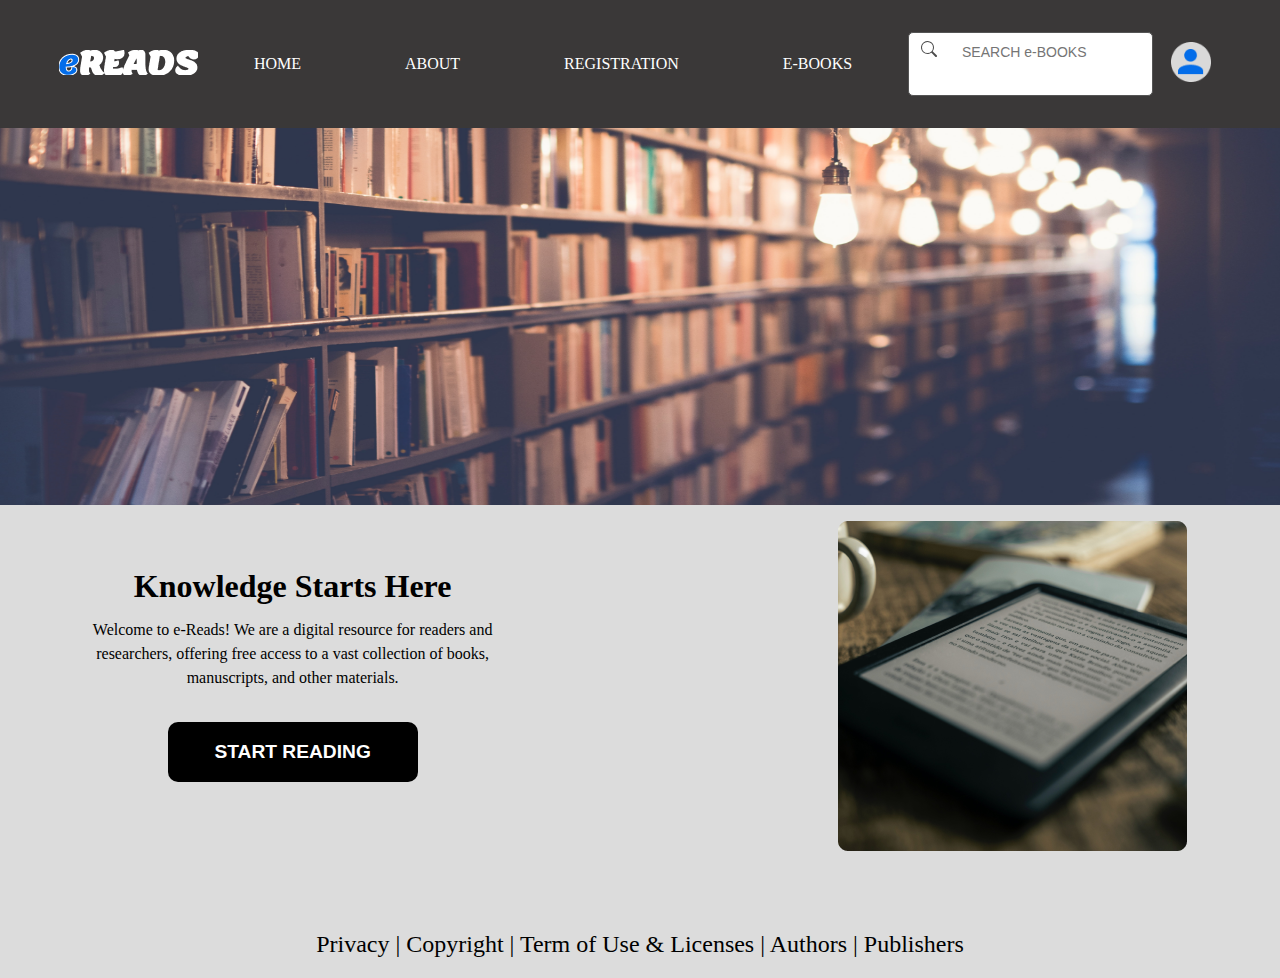
<file: index.html>
<!DOCTYPE html>
<html lang="en">
<head>
    <meta charset="UTF-8">
    <meta http-equiv="X-UA-Compatible" content="IE=edge">
    <meta name="viewport" content="width=device-width, initial-scale=1.0">
    <title>FIGMAUIImplementationt</title>
    <link rel="stylesheet" href="style.css">
</head>
<body class="nav-open">
   <div class="container">
        <div class="top-navigation">
            <div class="top-navigation-left">
                <img src="./ASSETS/eREADSlogo.png" alt="">
            </div>
            <ul class="top-navigation-link">
                <li><a href="index.html">HOME</a></li>
                <li><a href="sec.html">ABOUT</a></li>
                <li><a href="third.html">REGISTRATION</a></li>
                <li><a href="fourth.html">E-BOOKS</a></li>
            </ul>
            <div class="top-navigation-right">
                
                    <form class="example">
                        <button id="btn2" type="submit"><img id="search2" src="./ASSETS/search.png" alt=""></button>
                        <input type="text" id="Search" name="Search" placeholder="SEARCH e-BOOKS">
                    </form>
                
                    <a href="fifth.html"><img id="profile" src="./ASSETS/profileIcon.png" alt=""></a>

                    
                
                

            </div>
        </div>
        
       <div class="container2">
        <img id="menu2" src="ASSETS/menu.png" alt="" onclick="togglemenu()">

        <img src="./ASSETS/HomeBookShelfImage.png" alt="">        
       </div>

       <div class="container3">
            <div class="landingpage-left">
                <h2>Knowledge Starts Here</h2>
            <p id="lol">Welcome to e-Reads! We are a digital resource for readers and <br>
                researchers, offering free access to a vast collection of books, <br>
                manuscripts, and other materials.
            </p>
            <a href="fourth.html"><button id="lol2">START READING</button></a>
            </div>
            <div class="landingpage-right">
                <img src="./ASSETS/HomeIpadImage.png" alt="">
            </div>
        </div>

        <div class="footer">
          
            <p>Privacy | Copyright | Term of Use & Licenses | Authors | Publishers </p>
         
        </div>
    </div>

    <script>
        var menuList = document.querySelector('.top-navigation-left');
        var display = menuList.style.display;

        function togglemenu(){
            document.body.classList.toggle("nav-open")
        }
    </script>
</body>
</html>
</file>
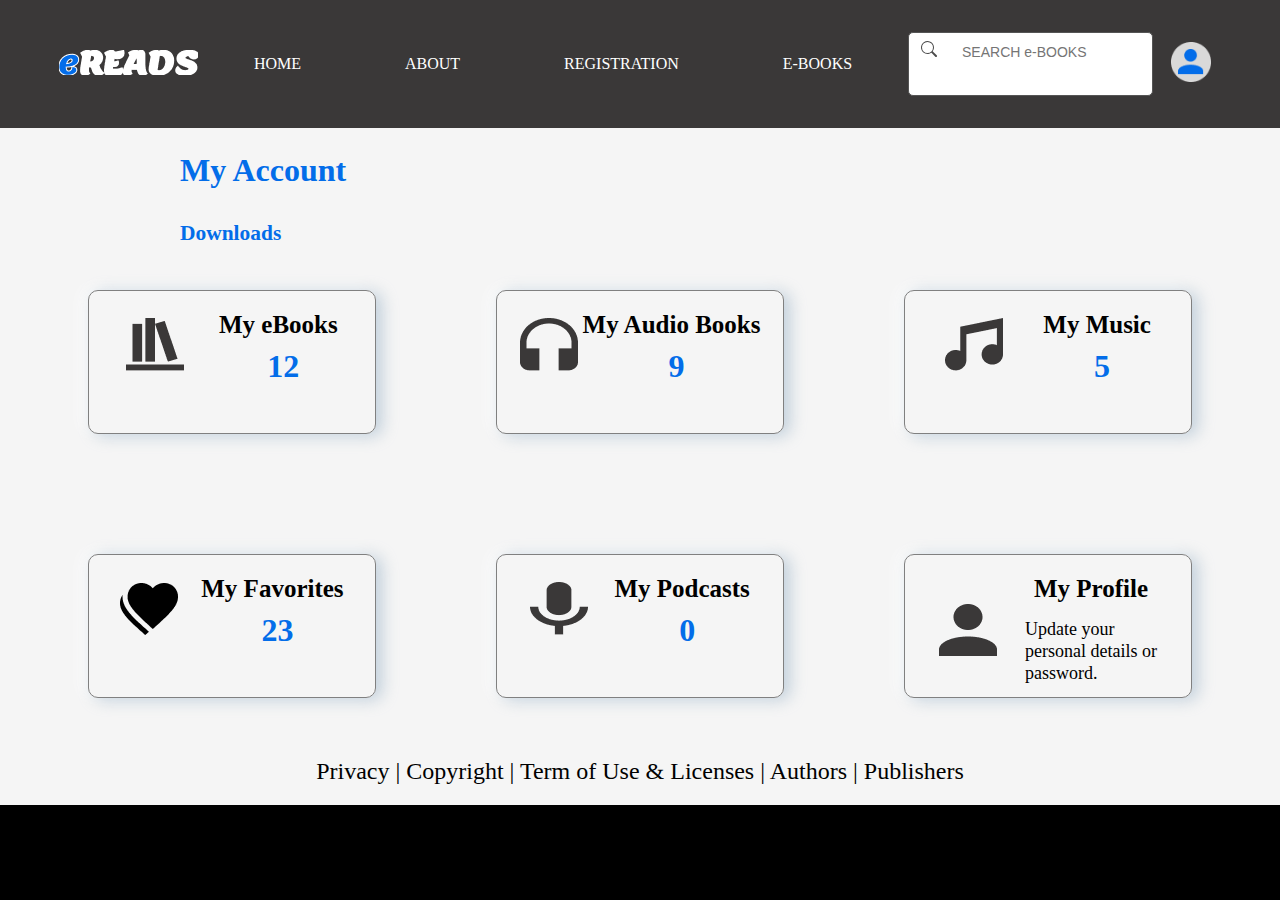
<file: fifth.html>
<!DOCTYPE html>
<html lang="en">

<head>
    <meta charset="UTF-8">
    <meta http-equiv="X-UA-Compatible" content="IE=edge">
    <meta name="viewport" content="width=device-width, initial-scale=1.0">
    <link rel="stylesheet" href="style.css">
    <title>Review Page</title>
</head>

<body>
    <div class="container">
        <div class="top-navigation">
            <div class="top-navigation-left">
                <img src="./ASSETS/eREADSlogo.png" alt="">
            </div>
            <ul class="top-navigation-link">
                <li><a href="index.html">HOME</a></li>
                <li><a href="sec.html">ABOUT</a></li>
                <li><a href="third.html">REGISTRATION</a></li>
                <li><a href="fourth.html">E-BOOKS</a></li>
            </ul>
            <div class="top-navigation-right">
                
                    <form class="example">
                        <button id="btn2" type="submit"><img id="search2" src="./ASSETS/search.png" alt=""></button>
                        <input type="text" id="Search" name="Search" placeholder="SEARCH e-BOOKS">
                    </form>
                
                    <a href="fifth.html"><img id="profile" src="./ASSETS/profileIcon.png" alt=""></a>

                    
                
                

            </div>
        </div>

        <img id="menu2" src="ASSETS/menu.png" alt="" onclick="togglemenu()">

        <div class="pagecontainer">

            <div class="category-text">
                <h4>My Account</h4>

            
                <h6>Downloads</h6>
            </div>

            <div class="card-container">
                <div class="row">
                    <div class="card">
                        <img id="ebook" src="./ASSETS/Vector (2).png" alt="">      
                        <div class="card-body">
                            <h5 class="card title">My eBooks</h5>
                            <p class="card text">12</p>
                        </div>
                    </div> 
                </div>

                <div class="row">
                    <div class="card">
                        <img src="./ASSETS/Vector (3).png" alt=""> 
                        <div class="card-body">
                            <h5 class="card title">My Audio Books</h5>
                            <p class="card text">9</p>
                            
                        </div>  
                    </div>               
                </div>    

                <div class="row">
                    <div class="card">
                        <img src="./ASSETS/Vector (4).png" alt=""> 

                        
                        <div class="card-body">
                            <h5 class="card title">My Music</h5>
                            <p class="card text">5</p>
                            
                        </div>                 
                    </div>
                </div> 
            </div>
            <div class="card-container2">
                <div class="row">
                    <div class="card">
                        <img src="./ASSETS/Heart Vector.png" alt=""> 
                
                        <div class="card-body">
                            <h5 class="card title">My Favorites</h5>
                            <p class="card text">23</p>
                            
                        </div>
                    </div>              
                </div> 

                <div class="row">
                    <div class="card">
                        <img src="./ASSETS/Vector (5).png" alt=""> 
                    
                        <div class="card-body">
                            <h5 class="card title">My Podcasts</h5>
                            <p class="card text">0</p>
                            
                        </div>
                    </div>                
                </div> 

                <div class="row">
                    <div class="card">
                        <img src="./ASSETS/Profile black Vector.png" alt=""> 
                
                        <div class="card-body">
                            <h5 class="card title">My Profile</h5>
                            <p id="update-text">Update your <br> personal details or <br> password.</p>
                            
                        </div>
                    </div>                 
                </div> 
                
                

            </div> 

            <div style="background: #F5F5F5;
            " class="footer">
                <p>Privacy | Copyright | Term of Use & Licenses | Authors | Publishers</p>
            </div>            
        </div>
    </div>

    <script>
        var menuList = document.querySelector('.top-navigation-left');
        var display = menuList.style.display;

        function togglemenu(){
            document.body.classList.toggle("nav-open")
        }
    </script>
</body>
</file>
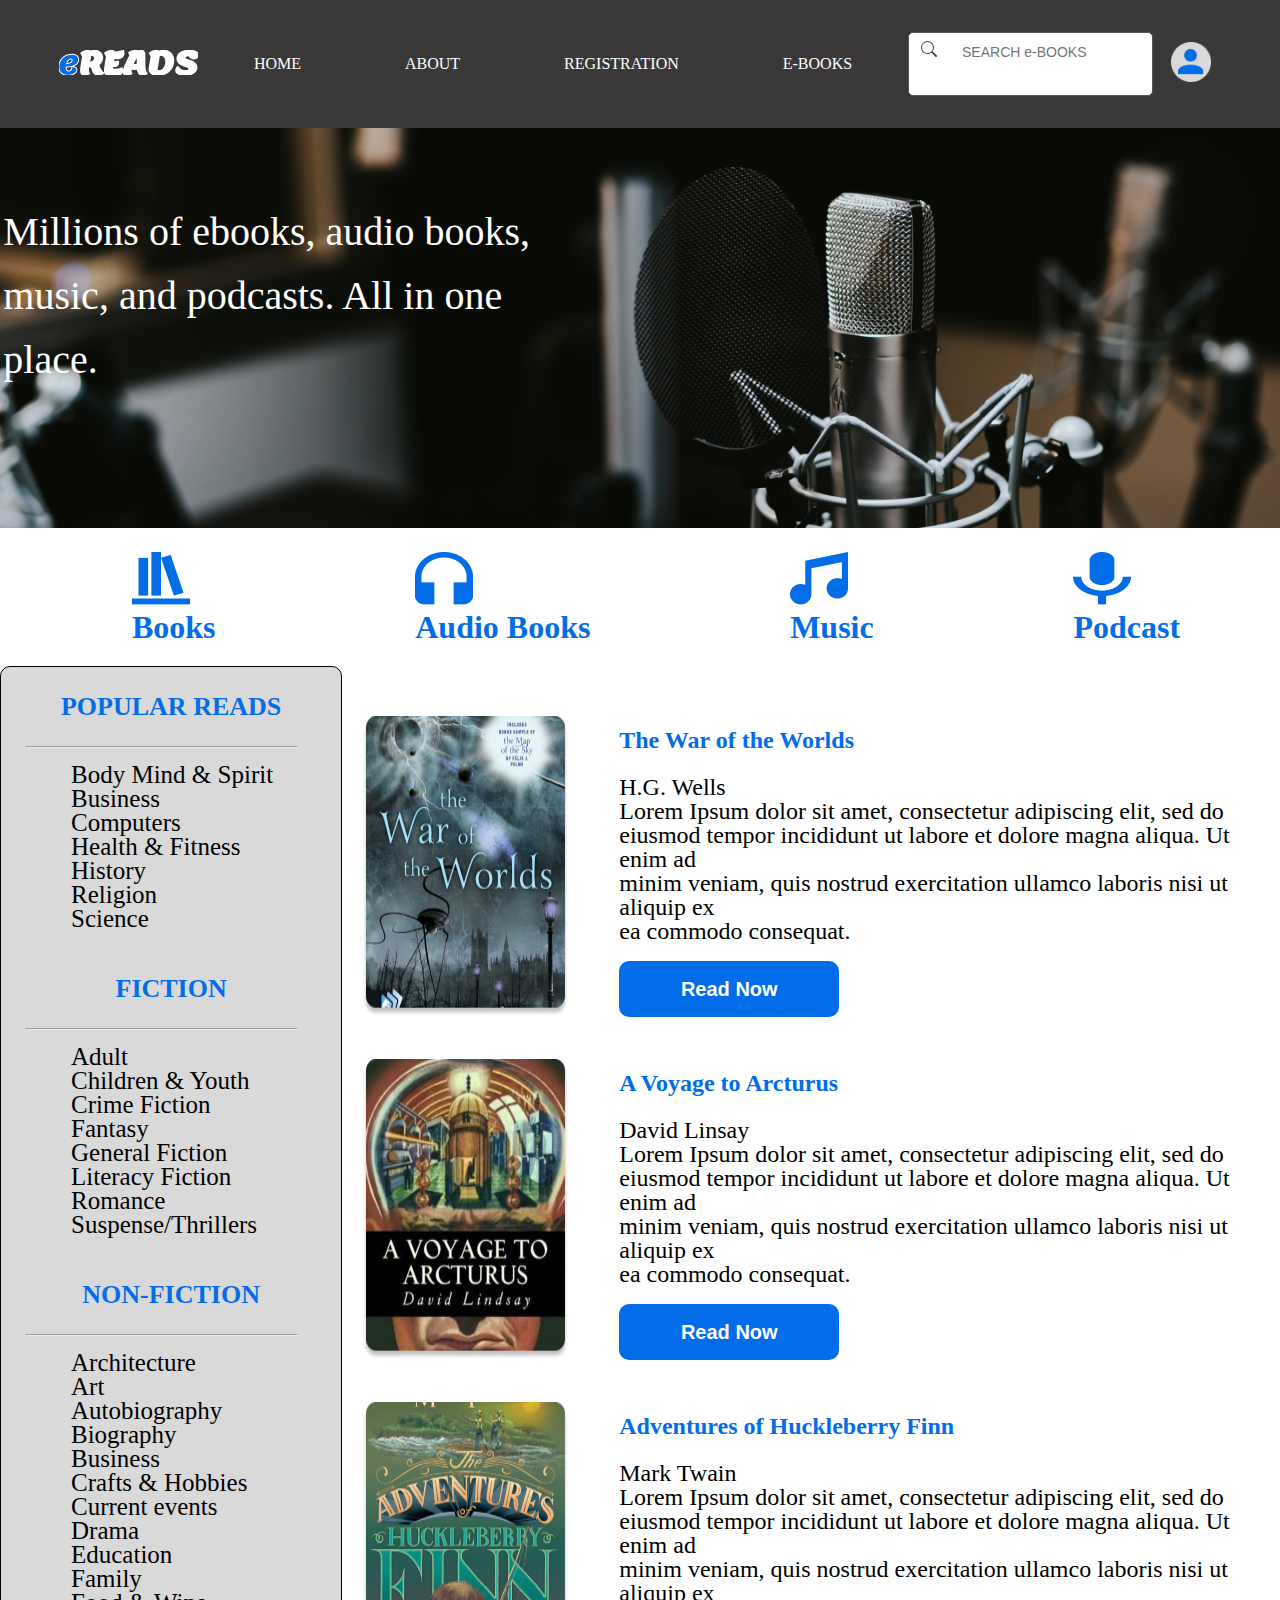
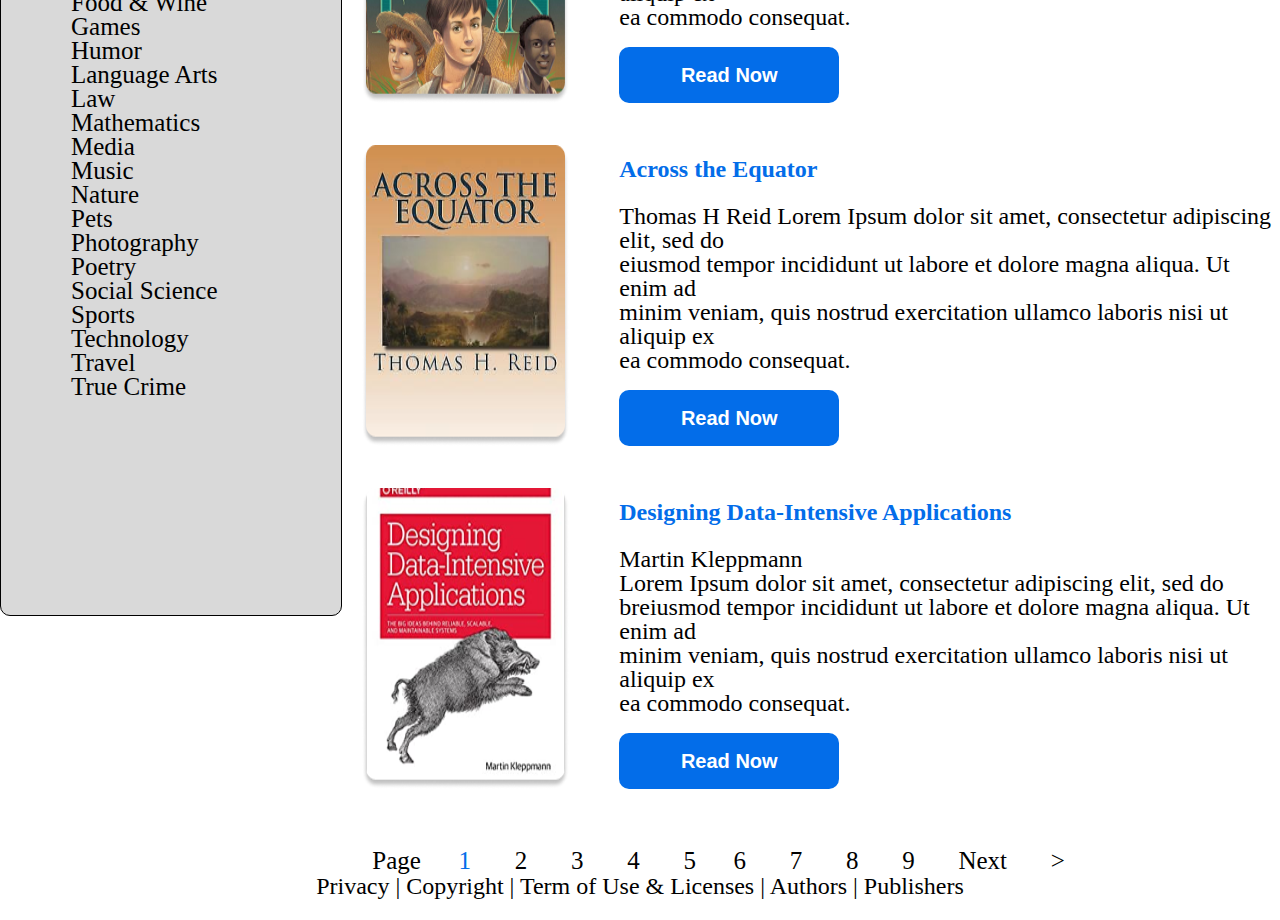
<file: fourth.html>
<!DOCTYPE html>
<html lang="en">
<head>
    <meta charset="UTF-8">
    <meta http-equiv="X-UA-Compatible" content="IE=edge">
    <meta name="viewport" content="width=device-width, initial-scale=1.0">
    <title>E-BOOKS</title>
    <link rel="stylesheet" href="./style.css">
</head>
<body>
    <div class="container">
        <div class="top-navigation">
            <div class="top-navigation-left">
                <img src="./ASSETS/eREADSlogo.png" alt="">
            </div>
            <ul class="top-navigation-link">
                <li><a href="index.html">HOME</a></li>
                <li><a href="sec.html">ABOUT</a></li>
                <li><a href="third.html">REGISTRATION</a></li>
                <li><a href="fourth.html">E-BOOKS</a></li>
            </ul>
            <div class="top-navigation-right">
                
                    <form class="example">
                        <button id="btn2" type="submit"><img id="search2" src="./ASSETS/search.png" alt=""></button>
                        <input type="text" id="Search" name="Search" placeholder="SEARCH e-BOOKS">
                    </form>
                
                    <a href="fifth.html"><img id="profile" src="./ASSETS/profileIcon.png" alt=""></a>

                    
                
                

            </div>
        </div>

        <img id="menu2" src="ASSETS/menu.png" alt="" onclick="togglemenu()">

        <div class="container-main">
            <div class="backdrop">
                <img id="back" src="./ASSETS/EbookMicImage.png" alt="" width="1455.0">
            </div>
            <div class="text">
                <p>Millions of ebooks, audio books, <br> music, and podcasts. All in one <br> place.</p>
            </div>

            <div class="container-section-a">
                <div class="sec2">
                    <img src="./ASSETS/BookVector.png" alt="">
                    <p>Books</p>
                </div>

                <div class="sec2">
                    <img src="./ASSETS/HeadphonesVector.png" alt="">
                    <p>Audio Books</p>
                </div>

                <div class="sec2">
                <img src="./ASSETS/MusicNoteVector.png" alt="">
                <p>Music</p>
                </div>

                <div class="sec2">
                <img src="./ASSETS/MicVector.png" alt="">
                <p>Podcast</p>
                </div>
            </div>

        
        
            <div class="container-section-b">
                <div class="left-section">          
                    <p id="lefty">POPULAR READS</p>
                
                    <hr>
                    <ul id="left">
                        <li>Body Mind & Spirit</li>
                        <li>Business</li>
                        <li>Computers</li>
                        <li>Health & Fitness</li>
                        <li>History</li>
                        <li>Religion</li>
                        <li>Science</li>                      
                                            
                                    
                    </ul>
                
                    <br>  

                    <p id="lefty">FICTION</p>

                    <hr>

                    <ul id="left">
                        <li>Adult</li>
                        <li>Children & Youth</li>
                        <li>Crime Fiction</li>
                        <li>Fantasy</li>
                        <li>General Fiction</li>
                        <li>Literacy Fiction</li>
                        <li>Romance</li>
                        <li>Suspense/Thrillers</li>
                    </ul>

                    <br>

                    <p id="lefty">NON-FICTION</p>

                    <hr>

                    <ul id="left">
                        <li>Architecture</li>
                        <li>Art</li>
                        <li>Autobiography</li>
                        <li>Biography</li>
                        <li>Business</li>
                        <li>Crafts & Hobbies</li>
                        <li>Current events</li>
                        <li>Drama</li>
                        <li>Education</li>
                        <li>Family</li>
                        <li>Food & Wine</li>
                        <li>Games</li>
                        <li>Humor</li>
                        <li>Language Arts</li>
                        <li>Law</li>
                        <li>Mathematics</li>
                        <li>Media</li>
                        <li>Music</li>
                        <li>Nature</li>
                        <li>Pets</li>
                        <li>Photography</li>
                        <li>Poetry</li>
                        <li>Social Science</li>
                        <li>Sports</li>
                        <li>Technology</li>
                        <li>Travel</li>
                        <li>True Crime</li>
                    </ul>
                </div>     
                
                
            
            
        
                <div class="right-section">
                    <div class="images">
                        <img class="img0" src="./ASSETS/The war of the world book.png" alt="">
                    
                        <div class="poll">
                            <h3 id="right">The War of the Worlds</h3>
                            <p id="loli">H.G. Wells
                            <br>
                            Lorem Ipsum dolor sit amet, consectetur adipiscing elit, sed do <br> eiusmod tempor incididunt ut labore et dolore magna aliqua. Ut enim ad <br>
                            minim veniam, quis nostrud exercitation ullamco laboris nisi ut aliquip ex <br> ea commodo consequat.</p>

                            <br>

                            <a href="sixth.html"><button id="lolo">Read Now</button></a>
                        </div>
                    </div>

                    <div class="images">
                        <img class="img0" src="./ASSETS/A voyage to Arcturus book.png" alt="">
                        <div class="poll">
                            <h3 id="right">A Voyage to Arcturus</h3>
                            <p id="loli">David Linsay
                            <br>
                            Lorem Ipsum dolor sit amet, consectetur adipiscing elit, sed do <br> eiusmod tempor incididunt ut labore et dolore magna aliqua. Ut enim ad <br> 
                            minim veniam, quis nostrud exercitation ullamco laboris nisi ut aliquip ex <br> ea commodo consequat.</p>
                            <br>
                            <button id="lolo">Read Now</button>
                        </div>       
                    </div>

                    <div class="images">
                        <img class="img0" src="./ASSETS/Adventures of huckleberry finn book.png" alt="">
                        <div class="poll">
                            <h3 id="right">Adventures of Huckleberry Finn</h3>
                            <p id="loli">Mark Twain
                                <br>
                                Lorem Ipsum dolor sit amet, consectetur adipiscing elit, sed do <br> eiusmod tempor incididunt ut labore et dolore magna aliqua. 
                                Ut enim ad <br> minim veniam, quis nostrud exercitation ullamco laboris nisi ut aliquip ex <br> ea commodo consequat.</p>
                                <br>
                                <button id="lolo">Read Now</button>
                        </div>
                    </div>

                    <div class="images">
                        <img class="img0" src="./ASSETS/across the equator book.png" alt="">
                        <div class="poll">
                            <h3 id="right">Across the Equator</h3>
                            <p id="loli">Thomas H Reid
                                Lorem Ipsum dolor sit amet, consectetur adipiscing elit, sed do <br> eiusmod tempor incididunt ut labore et dolore magna aliqua. 
                                Ut enim ad <br> minim veniam, quis nostrud exercitation ullamco laboris nisi ut aliquip ex <br> ea commodo consequat.</p>
                                <br>
                                <button id="lolo">Read Now</button>
                        </div>
                    </div>

                    <div class="images">
                        <img class="img0" src="./ASSETS/Designing data intensive applications book.png" alt="">
                        <div class="poll">
                            <h3 id="right">Designing Data-Intensive Applications</h3>
                            <p id="loli">Martin Kleppmann
                                <br>
                                Lorem Ipsum dolor sit amet, consectetur adipiscing elit, sed do <br> breiusmod tempor incididunt ut labore et dolore magna aliqua. 
                                Ut enim ad <br> minim veniam, quis nostrud exercitation ullamco laboris nisi ut aliquip ex <br> ea commodo consequat.</p>
                                <br>
                                <button id="lolo">Read Now</button>
                        </div>
                    </div>
                    <br>
                    <p id="final">Page <span> &nbsp; &nbsp;&nbsp; 1 </span> &nbsp;  &nbsp; &nbsp;   2   &nbsp;  &nbsp; &nbsp;  3   &nbsp; &nbsp; &nbsp;   4  &nbsp; &nbsp; &nbsp;     5   &nbsp;&nbsp;  &nbsp;  
                        6   &nbsp; &nbsp; &nbsp;  7   &nbsp; &nbsp; &nbsp;   8   &nbsp; &nbsp; &nbsp;    9  &nbsp; &nbsp;  &nbsp;    Next  &nbsp; &nbsp; &nbsp;  ></p>
                        
                </div>
            </div>
            <div style="background-color: white;" class="footer">
                <p>Privacy | Copyright | Term of Use & Licenses | Authors | Publishers</p>
            </div>
        
        </div>           
    </div>
    <script>
        var menuList = document.querySelector('.top-navigation-left');
        var display = menuList.style.display;

        function togglemenu(){
            document.body.classList.toggle("nav-open")
        }
    </script>

</body>
</html>
</file>
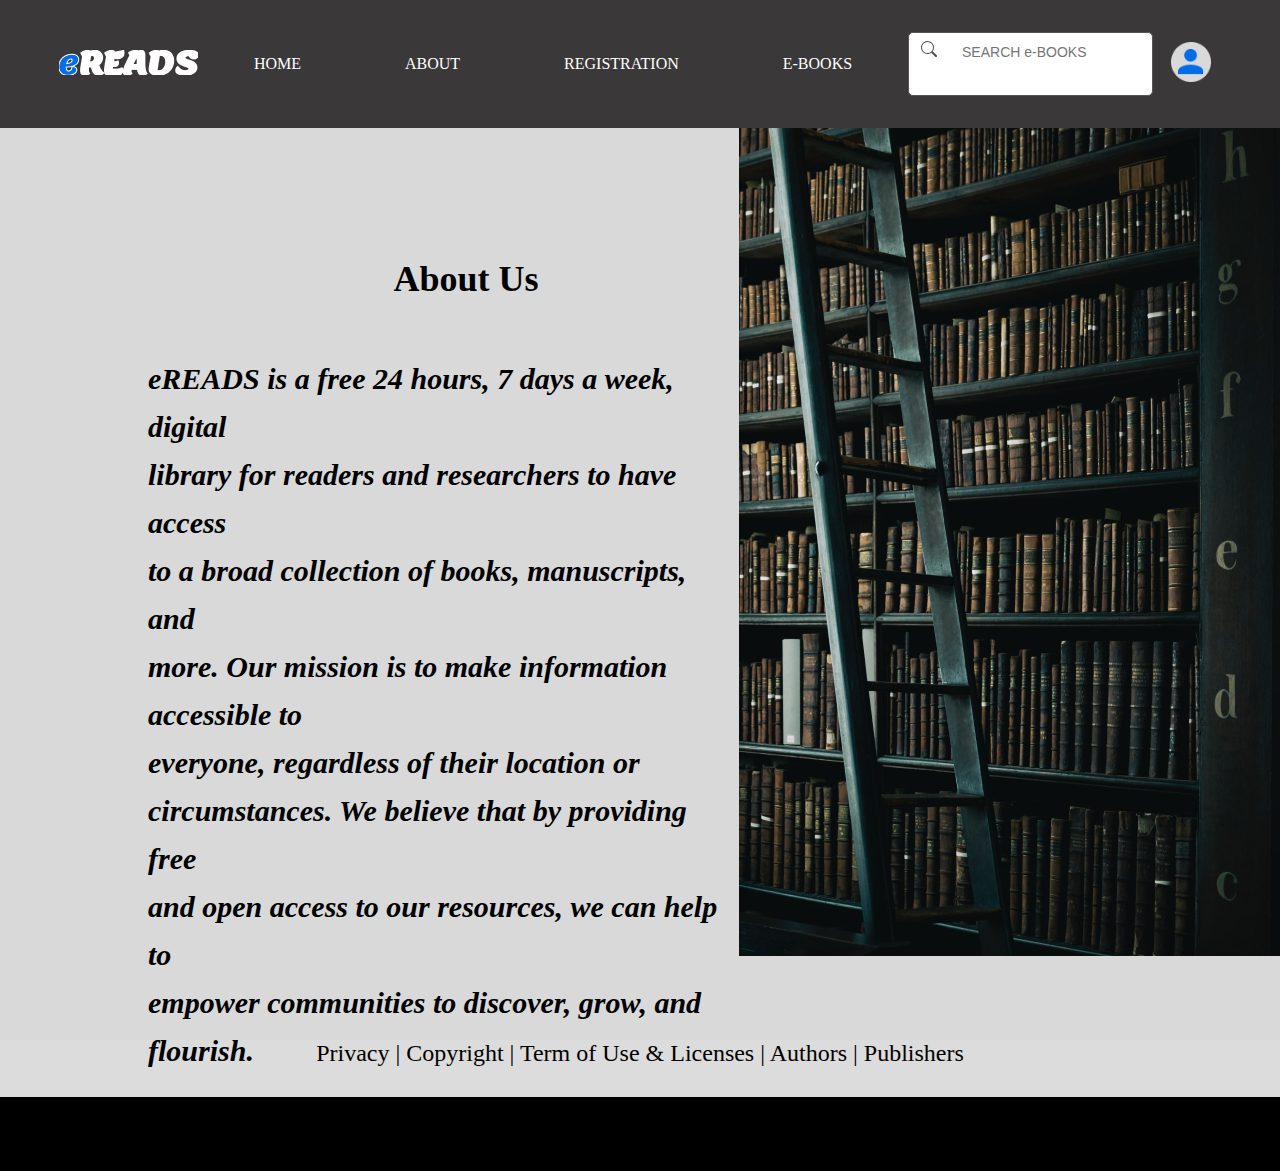
<file: sec.html>
<!DOCTYPE html>
<html lang="en">
<head>
    <meta charset="UTF-8">
    <meta http-equiv="X-UA-Compatible" content="IE=edge">
    <meta name="viewport" content="width=device-width, initial-scale=1.0">
    <title>ABOUT</title>
    <link rel="stylesheet" href="style.css">
    <link rel="stylesheet" href="stylesheet.css">
</head>
<body class="nav-open">

    <div class="container" id="cont">
        <div class="top-navigation">
            <div class="top-navigation-left">
                <img src="./ASSETS/eREADSlogo.png" alt="">
            </div>
            <ul class="top-navigation-link">
                <li><a href="index.html">HOME</a></li>
                <li><a href="sec.html">ABOUT</a></li>
                <li><a href="third.html">REGISTRATION</a></li>
                <li><a href="fourth.html">E-BOOKS</a></li>
            </ul>
            <div class="top-navigation-right">
                
                    <form class="example">
                        <button id="btn2" type="submit"><img id="search2" src="./ASSETS/search.png" alt=""></button>
                        <input type="text" id="Search" name="Search" placeholder="SEARCH e-BOOKS">
                    </form>
                
                    <a href="fifth.html"><img id="profile" src="./ASSETS/profileIcon.png" alt=""></a>

                    
                
                

            </div>
        </div>
        <div class="container-nav">
            <img id="menu2" src="ASSETS/menu.png" alt="" onclick="togglemenu()">

            <div class="nav-left">
                <h1 id="About">About Us</h1>

                <p>
                        eREADS is a free 24 hours, 7 days a week, digital <br> library for readers and researchers to have access <br> 
                        to a broad collection of books, manuscripts, and <br> more. 
                        Our mission is to make information accessible to <br> everyone, regardless of their location or <br> circumstances.
                        We believe that by providing free <br> and open access to our resources, we can help to <br> 
                        empower communities to discover, grow, and <br> flourish. <br>

                        <br>

                        
                        Contact Us
                </p>
            </div>

            <div class="nav-right">
                    <img id="image2" src="./ASSETS/AboutBookLadderImage.png" alt="">
            </div>
            
        </div>
        <div class="footer">
          
           <p id="p3">Privacy | Copyright | Term of Use & Licenses | Authors | Publishers </p>
        </div>
        
    </div> 
    <script>
        var menuList = document.querySelector('.top-navigation-left');
        var display = menuList.style.display;

        function togglemenu(){
            document.body.classList.toggle("nav-open")
        }
    </script>

</body>
</html>
</file>
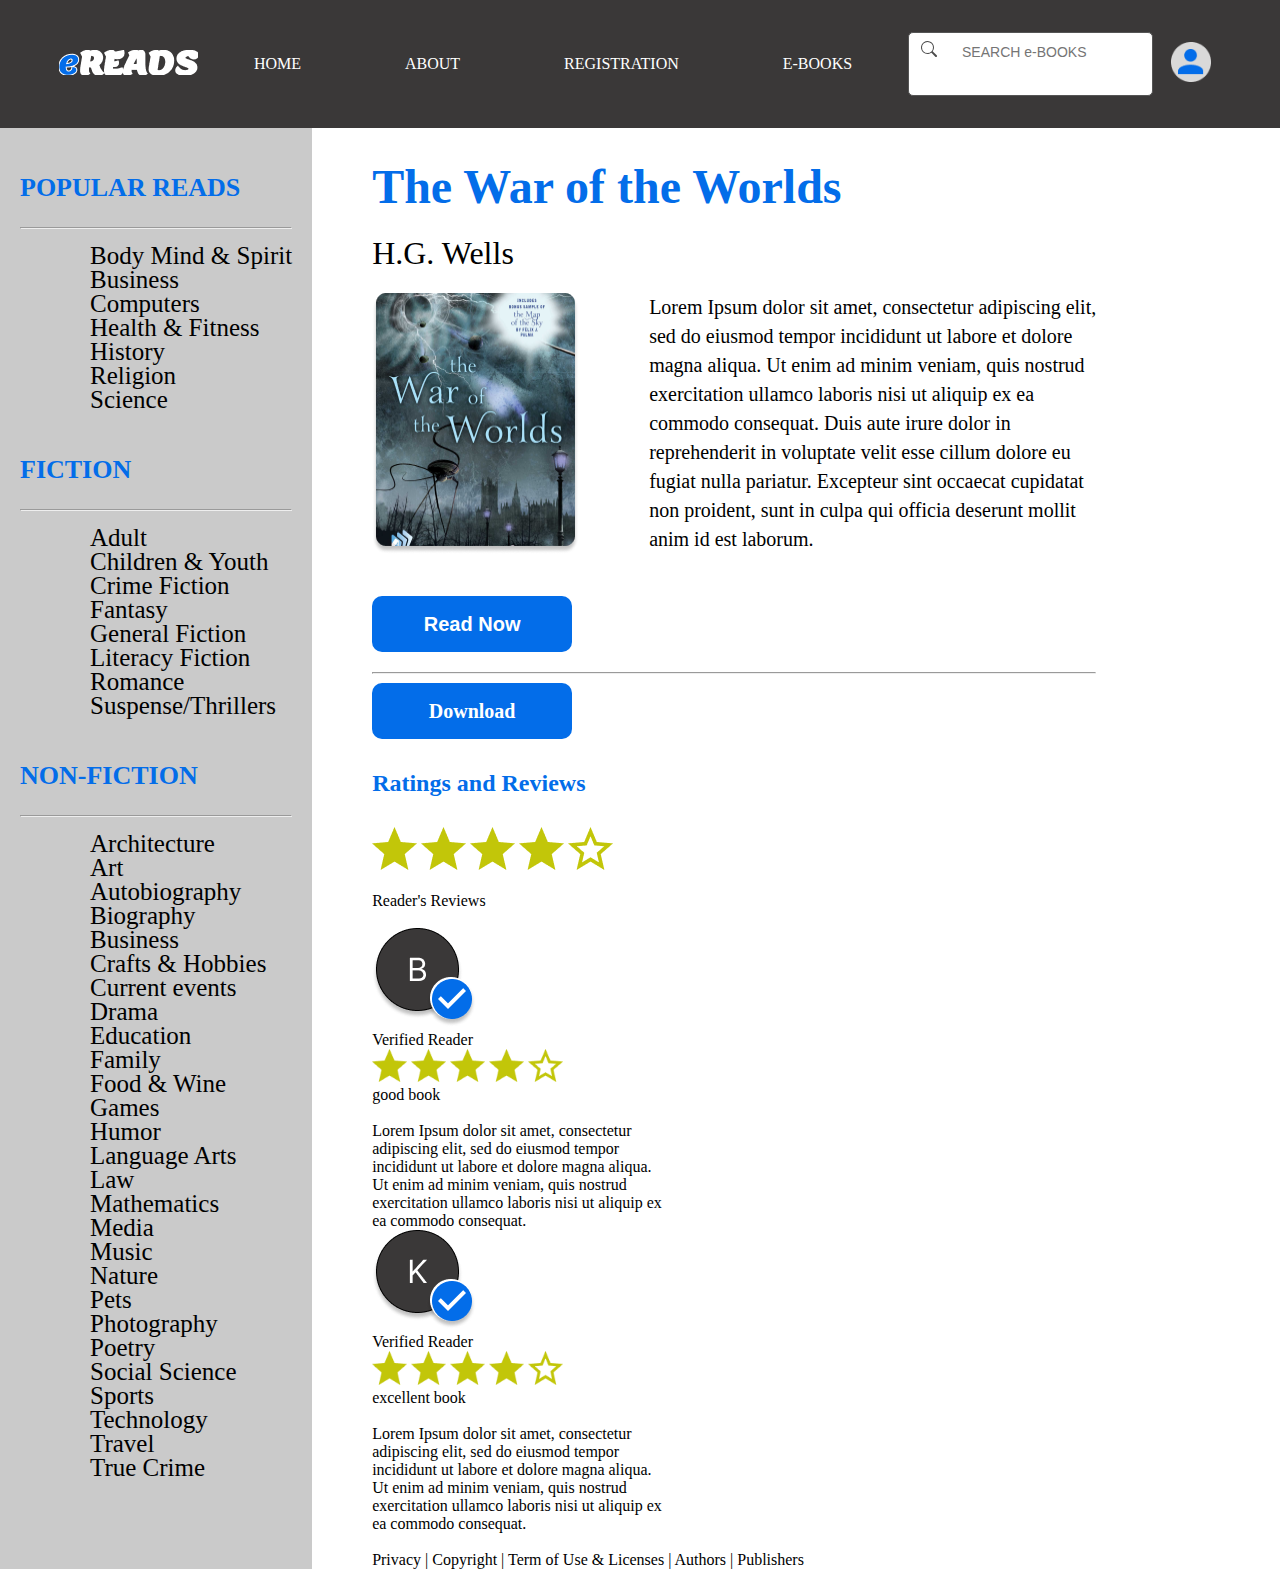
<file: sixth.html>
<!DOCTYPE html>
<html lang="en">

<head>
    <meta charset="UTF-8">
    <meta http-equiv="X-UA-Compatible" content="IE=edge">
    <meta name="viewport" content="width=device-width, initial-scale=1.0">
    <link rel="stylesheet" href="style.css">
    <title>Review Page</title>
</head>

<body>
    <div class="container">
        <div class="top-navigation">
            <div class="top-navigation-left">
                <img src="./ASSETS/eREADSlogo.png" alt="">
            </div>
            <ul class="top-navigation-link">
                <li><a href="index.html">HOME</a></li>
                <li><a href="sec.html">ABOUT</a></li>
                <li><a href="third.html">REGISTRATION</a></li>
                <li><a href="fourth.html">E-BOOKS</a></li>
            </ul>
            <div class="top-navigation-right">
                
                    <form class="example">
                        <button id="btn2" type="submit"><img id="search2" src="./ASSETS/search.png" alt=""></button>
                        <input type="text" id="Search" name="Search" placeholder="SEARCH e-BOOKS">
                    </form>
                
                    <a href="fifth.html"><img id="profile" src="./ASSETS/profileIcon.png" alt=""></a>

                    
                
                

            </div>
        </div>
        <img id="menu2" src="ASSETS/menu.png" alt="" onclick="togglemenu()">

        <div class="container-section-b2">
            <div class="left-section2">
                <p id="lefty">POPULAR READS</p>

                <hr id="new">
                <ul id="left">
                    <li>Body Mind & Spirit</li>
                    <li>Business</li>
                    <li>Computers</li>
                    <li>Health & Fitness</li>
                    <li>History</li>
                    <li>Religion</li>
                    <li>Science</li>


                </ul>

                <br>

                <p id="lefty">FICTION</p>

                <hr id="new">

                <ul id="left">
                    <li>Adult</li>
                    <li>Children & Youth</li>
                    <li>Crime Fiction</li>
                    <li>Fantasy</li>
                    <li>General Fiction</li>
                    <li>Literacy Fiction</li>
                    <li>Romance</li>
                    <li>Suspense/Thrillers</li>
                </ul>

                <br>

                <p id="lefty">NON-FICTION</p>

                <hr id="new">

                <ul id="left">
                    <li>Architecture</li>
                    <li>Art</li>
                    <li>Autobiography</li>
                    <li>Biography</li>
                    <li>Business</li>
                    <li>Crafts & Hobbies</li>
                    <li>Current events</li>
                    <li>Drama</li>
                    <li>Education</li>
                    <li>Family</li>
                    <li>Food & Wine</li>
                    <li>Games</li>
                    <li>Humor</li>
                    <li>Language Arts</li>
                    <li>Law</li>
                    <li>Mathematics</li>
                    <li>Media</li>
                    <li>Music</li>
                    <li>Nature</li>
                    <li>Pets</li>
                    <li>Photography</li>
                    <li>Poetry</li>
                    <li>Social Science</li>
                    <li>Sports</li>
                    <li>Technology</li>
                    <li>Travel</li>
                    <li>True Crime</li>
                </ul>
            </div>

            <div class="nav-right-section">

                <h1 id="dodo">The War of the Worlds</h1>

                <br>

                <h3 id="mimi">H.G. Wells</h3>

            

                <div class="image2">
                    <div class="images">
                        <img id="male" src="./ASSETS/The war of the world book.png" alt="">

                        <p id="loli2">Lorem Ipsum dolor sit amet, consectetur adipiscing elit, <br> sed do eiusmod tempor
                            incididunt ut labore et dolore <br>
                            magna aliqua. Ut enim ad minim veniam, quis nostrud <br> exercitation ullamco laboris nisi ut
                            aliquip ex ea <br> commodo consequat.
                            Duis aute irure dolor in <br> reprehenderit in voluptate velit esse cillum dolore eu <br> fugiat
                            nulla pariatur. Excepteur sint occaecat
                            cupidatat <br> non proident, sunt in culpa qui officia deserunt mollit <br> anim id est laborum.
                        </p>

                    </div>

                    <button id="lolo1">Read Now</button>

                    <hr id="line">

                    <button id="lolo2">Download</button>

                    <div class="ratings">
                        <p>Ratings and Reviews</p>

                        <br>

                    </div>

                    <div class="star">
                        <span><img src="./ASSETS/Vector.png" alt=""></span>
                        <span><img src="./ASSETS/Vector.png" alt=""></span>
                        <span><img src="./ASSETS/Vector.png" alt=""></span>
                        <span><img src="./ASSETS/Vector.png" alt=""></span>
                        <span><img src="./ASSETS/Vector (1).png" alt=""></span>
                    </div>

                    <br>

                    <p id="rev">Reader's Reviews</p>

                </div>
                    <br>

                <div class="wrap">

                    <div class="verified">
                        <img src="./ASSETS/reviews B.png" alt="">

                    </div>
                    
                    <div class="rightrev">

                        <p id="veri">Verified Reader</p>

                        <div class="veristar">
                            <span><img src="./ASSETS/Vector.png" alt="" width="35"></span>
                            <span><img src="./ASSETS/Vector.png" alt="" width="35"></span>
                            <span><img src="./ASSETS/Vector.png" alt="" width="35"></span>
                            <span><img src="./ASSETS/Vector.png" alt="" width="35"></span>
                            <span><img src="./ASSETS/Vector (1).png" alt="" width="35"></span>
                        </div>

                        <p id="gud">good book</p>

                        <br>

                        <p id="lorem">Lorem Ipsum dolor sit amet, consectetur <br> adipiscing elit, sed do eiusmod tempor <br> incididunt ut labore et dolore magna aliqua. <br>
                            Ut enim ad minim veniam, quis nostrud <br> exercitation ullamco laboris nisi ut aliquip ex <br> ea commodo consequat. </p>

                </div>


                <div class="wrap2">


                    <div class="kveri">
                            <img src="./ASSETS/Reviews K.png" alt="">
                    </div>

                    <div class="morerev">

                            <p id="veri">Verified Reader</p>

                            <div class="veristar">
                                <span><img src="./ASSETS/Vector.png" alt="" width="35"></span>
                                <span><img src="./ASSETS/Vector.png" alt="" width="35"></span>
                                <span><img src="./ASSETS/Vector.png" alt="" width="35"></span>
                                <span><img src="./ASSETS/Vector.png" alt="" width="35"></span>
                                <span><img src="./ASSETS/Vector (1).png" alt="" width="35"></span>
                            </div>
            
                            <p id="gud">excellent book</p>
            
                            <br>
            
                            <p id="lorem">Lorem Ipsum dolor sit amet, consectetur <br> adipiscing elit, sed do eiusmod tempor <br> incididunt ut labore et dolore magna aliqua. <br>
                                Ut enim ad minim veniam, quis nostrud <br> exercitation ullamco laboris nisi ut aliquip ex <br> ea commodo consequat. </p>

                    </div>
            
                </div>

            </div>

            <br>

        <p id="landing">Privacy | Copyright | Term of Use & Licenses | Authors | Publishers</p>
        
        </div>
    </div>

        <script>
            var menuList = document.querySelector('.top-navigation-left');
            var display = menuList.style.display;
    
            function togglemenu(){
                document.body.classList.toggle("nav-open")
            }
        </script>
</body>

</html>
</file>
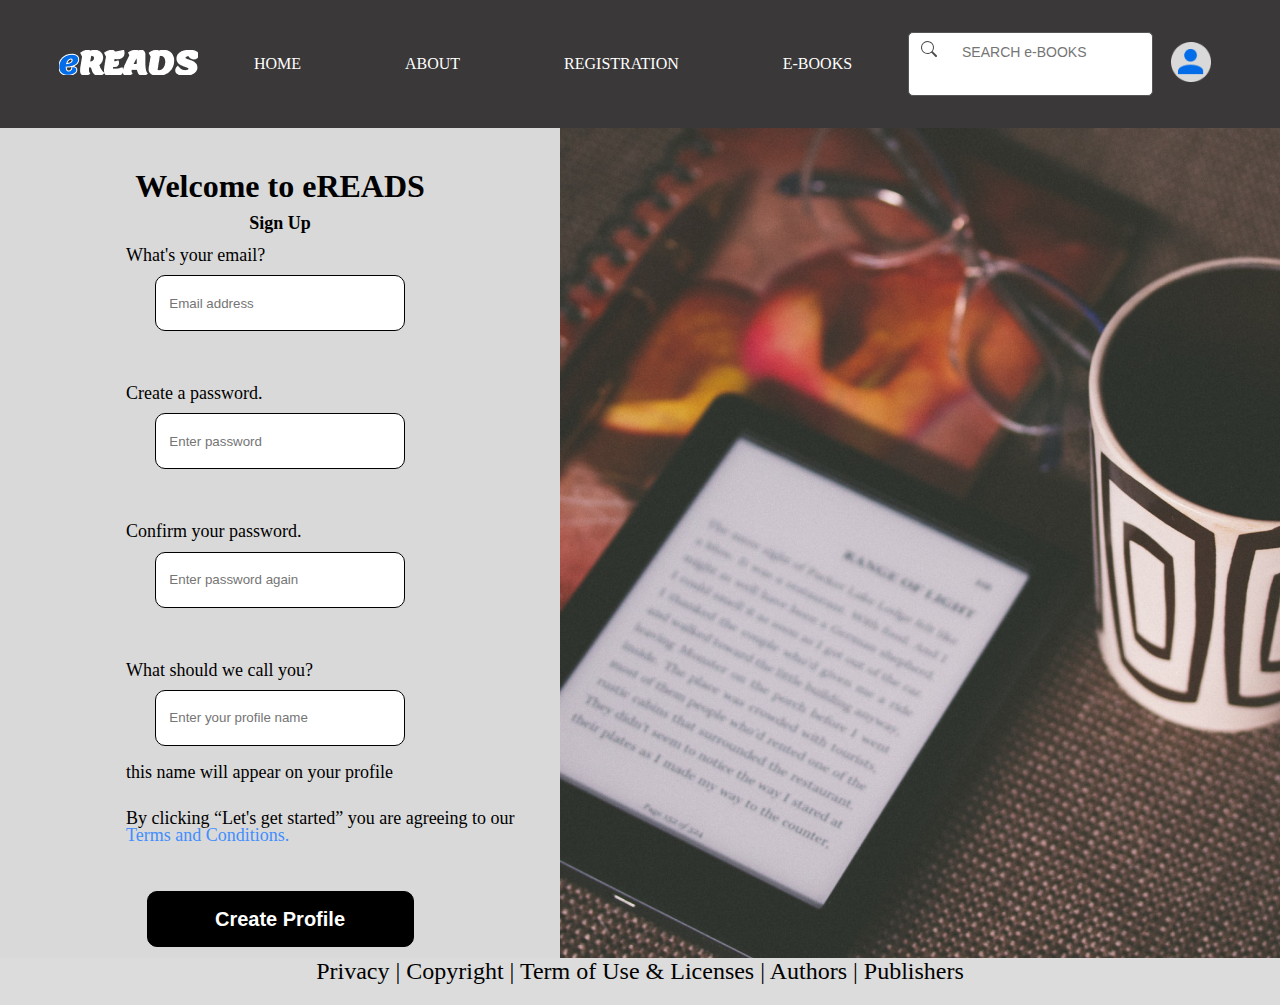
<file: third.html>
<!DOCTYPE html>
<html lang="en">
<head>
    <meta charset="UTF-8">
    <meta http-equiv="X-UA-Compatible" content="IE=edge">
    <meta name="viewport" content="width=device-width, initial-scale=1.0">
    <title>REGISTRATION</title>
    <link rel="stylesheet" href="style.css">
</head>
<body>
    <div class="container">
        <div class="top-navigation">
            <div class="top-navigation-left">
                <img src="./ASSETS/eREADSlogo.png" alt="">
            </div>
            <ul class="top-navigation-link">
                <li><a href="index.html">HOME</a></li>
                <li><a href="sec.html">ABOUT</a></li>
                <li><a href="third.html">REGISTRATION</a></li>
                <li><a href="fourth.html">E-BOOKS</a></li>
            </ul>
            <div class="top-navigation-right">
                
                    <form class="example">
                        <button id="btn2" type="submit"><img id="search2" src="./ASSETS/search.png" alt=""></button>
                        <input type="text" id="Search" name="Search" placeholder="SEARCH e-BOOKS">
                    </form>
                
                    <a href="fifth.html"><img id="profile" src="./ASSETS/profileIcon.png" alt=""></a>

                    
                
                

            </div>
        </div>
        <img id="menu2" src="ASSETS/menu.png" alt="" onclick="togglemenu()">

        <div class="nav-section">

            <div class="nav-sec-one">
                
                <p id="one">Welcome to eREADS </p>

                <p id="two">Sign Up</p>

                <p id="three">What's your email?</p>

                <div>

                    <label for="email"></label>

                    <input type="email" id="email" name="email" placeholder="Email address">
                </div>

                <br>
                <br>
                <br>

                <p id="three">Create a password.</p>

                <div>

                    <label for="password"></label>
                    <input type="password" id="password" name="password" placeholder="Enter password">

                </div>

                <br>
                <br>
                <br>

                <p id="three">Confirm your password.</p>

                <div>

                                       
                <label for="confirm"></label>
                <input type="password" id="confirm" name="confirm" placeholder="Enter password again">

                </div>


                <br>
                <br>
                <br>

                <p id="three">What should we call you?</p>

                <label for="name"></label>
                <input type="text" id="name" name="name" placeholder="Enter your profile name">

                <br>
                <br>

                <p id="three">this name will appear on your profile</p>


                <br>

                <p id="three">By clicking “Let's get started” you are agreeing to our <span> Terms and Conditions.</span></p>
                
                <br>
                <br>

                <a href="fifth.html"><button id="prof">Create Profile</button></a>




                

            </div>
            <div class="nav-sec-two">
                <img src="./ASSETS/RedMugIpadImage.png" alt="">

            </div>
        </div>

        <div class="footer">
          
            <p>Privacy | Copyright | Term of Use & Licenses | Authors | Publishers </p>
         
        </div>
    </div> 

    <script>
        var menuList = document.querySelector('.top-navigation-left');
        var display = menuList.style.display;

        function togglemenu(){
            document.body.classList.toggle("nav-open")
        }
    </script>

</body>
</html>
</file>
<file: style.css>
* {
    scroll-behavior: smooth;
    box-sizing: border-box;
    margin: 0;
    padding: 0;
}

@media screen and (max-width: 1110px) {
    .top-navigation{
        width: 350px;
        height: 100vh;
        top: 0;
        left: 0;
        position: fixed;
        background: #3333;
        transform: translateX(-650px);
        transition: transform 0.2s;
        display: flex;

        flex-direction: column;
    }
    .top-navigation-link li{
        display: flex;
        font-size: 22px;
        font-family: "Assistant", sans-serif;
        font-weight: 500;
    }

    .top-navigation-right{
        display: flex;
        flex-direction: column;
    }
    .text p {
        position: inherit;
        top: 0;
        right:0;
        display: none;
    }

    .right-section .images{
        display: flex;
        flex-direction: column;
    }
    .img0{
        width: 200px;
        margin-left: auto;
        margin-right: auto;
    }
    .nav-open .top-navigation{
        transform: translateX(0);
    }

    .container3{
        padding-top: 70px;
    }

    .container #menu2{
        display: block;
    }
    .container-nav{
        flex-direction: column;
        background-color: #D9D9D9;
        margin-bottom: 190px;
    }
    #cont{
        background-color: #D9D9D9;
    }
    .nav-left{
        align-items: center;
    }
    .nav-right{
        margin-left: auto;
        margin-right: auto;
    }
    #image2{
        width: 350px;
        height: 330px;

    }
    .nav-sec-two{
        display: none;
    }
    .left-section{
        display: none;
    }
    .left-section2{
        display: none;
    }

    .container-section-b2{
        display: inline;
        /* background-color: white; */

    }
    .left-section2{
        background-color: rgb(142, 137, 137);

    }

    

}
@media screen and (max-width: 900px){
    .container3{
        flex-direction: column;
    }
    .landingpage-right{
        margin-right: auto;
        margin-left: auto;
    }
    .landingpage-left{
        margin-right: auto;
        margin-left: auto;
    }

}

@media screen and (max-width: 412px){
   body{ overflow-x: hidden;}
   #email{
    width: 250px;
   }

   .sec2 img{
    width: 30px;
   }
   .container-section-a p{
    font-size: 30px;
    line-height: 20px;
   }

    #male{
        height: 150px;
    }
    .left-section2{
        background-color: rgb(110, 105, 105);

    }

}


body {
    background-color: rgb(0, 0, 0);
    overflow-x: hidden;
}

.container{
    background-color: white;
}

.top-navigation {
    display: flex;
    align-items: center;
    justify-content: space-around;
    padding-left: 3.5em;
    padding-right: 3.5em;
    padding-top: 2em;
    padding-bottom: 2em;
    background: #3A3838;
    /* background-color: rgb(38, 35, 35); */


}

.top-navigation *{
    list-style-type: none;
    margin: 0;
    padding: 0;
    display: inline;
}
#menu2{
    width: 50px;
    height: 50px;
    padding-top: 10px;
    color: white;
    display: none;
    margin-left: auto;
}
#home {
    text-decoration: underline;
}


.top-navigation-right {
    display: flex;
    gap: 0.5em;
}

#profile {
    height: 60px;
    padding: 10px;
}

.top-navigation-link a {
    justify-content: space-between;
    text-decoration: none;
    color: white;
    cursor: pointer;
    padding: 50px;

}

.container2 {

    width: 100%;
    height: 377px;
}

.container2 img {
    width: 100%;
    height: 100%;

}

.container3 {
    display: flex;
    justify-content: space-around;
    gap: 10em;
    background-color: gainsboro;
    padding-bottom: 80px;
}

.landingpage-left {
    /* height: 104px;
    width: 695px; */
    /* left: 95px;
    top: 751px; */

    margin-top: 49px;
    border-radius: nullpx;

    line-height: 24px;
    letter-spacing: 0em;
    text-align: center;
}


.landingpage-left h2 {
    font-family: 'Lemonada';
    font-style: normal;
    font-weight: 700;
    font-size: 32px;
    line-height: 64px;
}

.landingpage-right {
margin-top: 1em;

width: 349px;
height: 330px;
/* left: 873px; */
/* top: 609px; */
}

/* #lol {
    margin-left: 4em;
    margin-top: 43px;
    text-align: left;
    font-family: 'Inter';
    font-style: normal;
    font-weight: 540;
    font-size: 24px;

    text-align: center;

} */


#lol2 {
    background-color: black;
    color: white;
    width: 250px;
    margin-top: 2rem;
    border-radius: 10px;
    border: none;
    padding: 1em;
    font-weight: bold;
    font-size: larger;
} 

.footer {
    background-color: gainsboro;
    text-align: center;
    padding-bottom: 20px;
    font-size: x-large;

}

.footer2 {
    background-color: rgb(255, 255, 255);
    text-align: center;
    margin-left: 2rem;
    margin-right: 2.5rem;
    padding-bottom: 20px;
    font-size: x-large;
    width: 1452.5px;
}

.p4 {
    background-color: gainsboro;
    width: 1455.0px;
    text-align: center;
    padding-bottom: 20px;
    font-size: x-large;
}


#search2 {
    width: 20px;
}

#Search {
    border: none;
    background: transparent;
    margin: 0;
    padding: 7px 8px;
    padding-top: 10px;
    font-size: 14px;
    color: inherit;
    border: 1px solid transparent;
    border-radius: inherit;
}

form {
    display: flex;
    padding: 2px;
    border: none;
    margin: 10px;
    background: white;
    color: #555;
    display: flex;
    padding: 2px;
    border: 1px solid currentColor;
    border-radius: 5px;
}

#btn2 {
    text-indent: -999px;
    overflow: hidden;
    width: 40px;
    padding: 0;
    margin: 0;
    border: 1px solid transparent;
    border-radius: inherit;
    background: transparent url("data:image/svg+xml,%3Csvg xmlns='http://www.w3.org/2000/svg' width='16' height='16' class='bi bi-search' viewBox='0 0 16 16'%3E%3Cpath d='M11.742 10.344a6.5 6.5 0 1 0-1.397 1.398h-.001c.03.04.062.078.098.115l3.85 3.85a1 1 0 0 0 1.415-1.414l-3.85-3.85a1.007 1.007 0 0 0-.115-.1zM12 6.5a5.5 5.5 0 1 1-11 0 5.5 5.5 0 0 1 11 0z'%3E%3C/path%3E%3C/svg%3E") no-repeat center;
    cursor: pointer;
    opacity: 0.7;
}

#btn2:focus,
#Search:focus {
    box-shadow: 0 0 3px 0 #1183d6;
    border-color: #1183d6;
    outline: none;
}

/* sec.html styling----about page */

.container-nav {
    display: flex;
    justify-content: space-between;
    width: 100%;
    height: 912px;
    /* left: 0px;
    top: 112px; */
    background: #D9D9D9;

}

/* .container-nav .menu2{
    margin-left: auto;
    margin-right: auto;
} */

.nav-left {
    margin-left: 148px;
    margin-bottom: 52px;
    margin-top: 130px;

}

#About {
    font-family: 'Lemonada';
    font-style: normal;
    font-weight: 700;
    margin-bottom: 55px;
    margin-left: 45px;
    font-size: 36px;
    /* line-height: 72px; */
    text-align: center;
    color: #000000
}

.nav-left p {
    /* width: 719px;
    height: 600px; */
    /* left: 148px; */
    font-family: 'Lemonada';
    font-style: normal;
    font-weight: 700;
    font-size: 30px;
    font-style: italic;
    line-height: 48px;
}


#p3 {
    margin-bottom: 10px;
}




/* third.html styling ---registration page */

.nav-section {
    display: flex;
    justify-content: space-between;
    margin: auto;

    background: #D9D9D9;

}

.nav-sec-one {
    text-align: center;
}



.nav-sec-one p {

    font-family: 'Lemonada';
    font-style: normal;
    font-weight: 700;
    font-size: 32px;
    line-height: 64px;
    color: #000000;
}

.nav-sec-two {
    width: 720px;
    height: 830px;
    left: 720px;
    top: 112px;

}

.nav-sec-one p {
    font-family: 'Inter';
    font-style: normal;
    font-weight: 500;
    font-size: 24px;
    line-height: 17px;
}

#one {
    font-weight: bolder;
    margin-top: 50px;
    margin-bottom: 20px;
    font-size: xx-large;
}

#two {
    font-size: large;
    font-weight: bold;
    margin-bottom: 15px;
}

#three {
    text-align: left;
    margin-left: 7em;
    font-size: large;
    font-weight: 300;
    /* top: 23.14%; */
    margin-bottom: 2%;
}



#three span {
    color: #428EFF;
}


#email {
    box-sizing: border-box;
    width: 250px;
    padding: 1em;
    height: 56px;
    left: 144px;
    background: #FFFFFF;
    border: 1px solid #000000;
    border-radius: 10px;


}

#password {
    box-sizing: border-box;
    width: 250px;
    padding: 1em;
    height: 56px;
    left: 144px;
    background: #FFFFFF;
    border: 1px solid #000000;
    border-radius: 10px;
}

#confirm {
    box-sizing: border-box;
    width: 250px;
    padding: 1em;
    height: 56px;
    left: 144px;
    background: #FFFFFF;
    border: 1px solid #000000;
    border-radius: 10px;
}

#name {
    box-sizing: border-box;
    width: 250px;
    padding: 1em;
    height: 56px;
    left: 144px;
    background: #FFFFFF;
    border: 1px solid #000000;
    border-radius: 10px;
}

#prof {
    width: 267px;
    height: 56px;
    left: 226px;
    top: 876px;
    box-sizing: border-box;
    background: #000000;
    border: 1px solid #000000;
    border-radius: 10px;
    color: #FFFFFF;
    font-size: 20px;
    font-weight: bolder;
    cursor: pointer;
}

/* fourth.html styling---ebooks page */

.backdrop, #back {
width: 100%;
}


.text p {
    /* width: 613px;
    height: 181px; */
    font-family: 'Lemonada';
    font-style: normal;
    /* font-weight: 700; */
    font-size: 40px;
    line-height: 64px;
    color: #FFFFFF;
    position: absolute;
    top: 200px;
    right: 750px;
}

.container-section-a {
    padding-top: 20px;
    padding-bottom: 20px;
    margin-left: 2em;
    /* margin-top: 3px; */
    display: flex;
    justify-content: space-around;
    align-items: center;

}

.container-section-a p {
    font-family: 'Lemonada';
    font-style: normal;
    font-weight: 700;
    font-size: 32px;
    /* line-height: 64px; */
    color: #036DE9;
    /* text-align: center; */
}

.sec2 {
    display: block;
    align-items: center;
    justify-content: space-around;
}

.container-section-b {

    background: #FFFFFF;

    display: flex;
    /* justify-content: space-between; */
}

.left-section {
    box-sizing: border-box;
    width: 380px;
    text-align: center;
    height: 1550px;
    background: #D9D9D9;
    border: 1px solid #000000;
    border-radius: 10px;

}

#lefty {
    font-family: 'Inter';
    font-style: normal;
    font-weight: 600;
    font-size: 26px;
    margin-top: 25px;
    margin-bottom: 25px;
    line-height: 29px;
    color: #036DE9;

}

.left-section hr {
    width: 80%;
    align-items: center;
    margin-left: 25px;
    background-color: #000000;
    height: 2px;

}

#left {
    font-family: 'Inter';
    font-style: normal;
    font-weight: 500;
    font-size: 25px;
    font-display: 0.5px;
    line-height: 24px;
    color: #000000;
    margin-top: 15px;
    text-align: left;
    margin-left: 70px;
    list-style: none;
}

.right-section {
    display: block;
    flex-direction: column;
    margin-left: 20px;
    margin-top: 50px;

}

#right {
    font-family: 'Inter';
    font-style: normal;
    font-weight: 650;
    font-size: 24px;
    line-height: 29px;
    color: #036DE9;
    margin-top: 10px;
    margin-left: 50px;
}


#loli {
    font-family: 'Inter';
    font-style: normal;
    font-weight: 300;
    font-size: 24px;
    line-height: 24px;
    color: #000000;
    margin-top: 20px;
    margin-left: 50px;


}

#lolo {
    border: none;
    font-style: normal;
    font-weight: 600;
    font-size: 20px;
    line-height: 24px;
    color: #FFFFFF;
    cursor: pointer;
    box-sizing: border-box;
    background: #036DE9;
    border-radius: 10px;
    width: 220px;
    height: 56px;
    margin-left: 50px;
    /* left: 226px; */
    /* top: 876px; */
}


.text {
    font-family: 'Inter';
    font-style: normal;
    font-weight: 300;
    font-size: 20px;
    line-height: 24px;
    margin-left: 10px;
    color: #000000;
    left: 49.44%;
    right: 3.47%;
    top: 34.25%;
    bottom: 60.94%;
    /* display: flex; */
}


.images {
    display: flex;
    margin-bottom: 42px;
}

#final {
    font-family: 'Inter';
    font-style: normal;
    font-weight: 500;
    font-size: 25px;
    line-height: 24px;
    color: #000000;
    text-align: left;
    margin-left: 10px;
    text-justify: calc(5rem);
}

#final span {
    color: #036DE9;
}


/* fifth.html styling---profile page */
.pagecontainer {
    background: #F5F5F5;
}

.category-text {
    font-family: 'Lemonada';
    font-style: normal;
    font-weight: 700;
    font-size: 32px;
    color: #036DE9;
    margin-left: 180px;
    margin-bottom: 2rem;
}

.category-text h4 {
    margin-bottom: 2rem;
    padding-top: 1.5rem;
}

.category-text h6 {
    margin-bottom: -3rem;
}

.card-container {
    display: flex;
    flex-wrap: wrap;
    justify-content: center;
}

.card-container2 {
    display: flex;
    flex-wrap: wrap;
    justify-content: center;
}

.row {
    width: 288px;
    height: 144px;
    padding: 20px;
    border: 1px solid gray;
    border-radius: 10px;
    box-shadow: rgba(136, 165, 191, 0.48) 6px 2px 16px 0px, rgba(255, 255, 255, 0.8) -6px -2px 16px 0px;
    margin: 60px;
}

#bottom {
    display: flex;
    justify-content: center;
    margin-top: 180px;
    font-size: 20px;
    font-weight: 500;
}

.card {
    align-items: center;
    display: flex;
    justify-content: space-around;
}

.card-body h5 {
    font-size: 25px;
}

.card-body p {
    color: #036DE9;
    font-size: 32px;
    font-weight: 700;
    margin-top: 15px;
}

#update-text {
    font-family: 'Inter';
    font-style: normal;
    font-weight: 400;
    font-size: 18px;
    line-height: 22px;
    color: #000000;
}


/* sixth.html styling --review page */
.container-section-b2{
    display: flex;
}
.left-section2{
    background-color: rgb(202, 202, 202);
    padding: 20px;
}
.nav-right-section{
    color: black;
    margin-top: 30px;
    margin-left: 60px;
}
#dodo{
    font-family: 'Inter';
    font-style: normal;
    font-weight: 600;
    font-size: 48px;
    line-height: 58px;
    color: #036DE9; 
}
#mimi{
    font-family: 'Inter';
    font-style: normal;
    font-weight: 300;
    font-size: 32px;
    line-height: 39px;
}
.image2{
    margin-top: 20px;
}
#loli2{
    font-family: 'Inter';
    font-style: normal;
    font-weight: 400;
    font-size: 20px;
    line-height: 29px;
    color: #000000;
    margin-left: 70px;
}
#lolo1 {
    border: none;
    font-style: normal;
    font-weight: 600;
    font-size: 20px;
    color: #FFFFFF;
    box-sizing: border-box;
    background: #036DE9;
    border-radius: 10px;
    width: 200px;
    height: 56px;
    margin-bottom: 20px;
}
#lolo2 {
    font-family: 'Inter';
    font-style: normal;
    font-weight: 600;
    font-size: 20px;
    line-height: 24px;
    color: #FFFFFF;
    background: #036DE9;
    box-sizing: border-box;
    border-radius: 10px;
    width: 200px;
    height: 56px;
    border: none;
    margin-top: 9px;
}
.ratings {
    font-family: 'Inter';
    font-style: normal;
    font-weight: 600;
    font-size: 24px;
    line-height: 29px;
    color: #036DE9;
    margin-top: 30px;
}
</file>
<file: stylesheet.css>
.nav-open2 .top-navigation{
    transform: translateX(0);
}
@media screen and (max-width: 1110px){
    .footer{
        padding-top: 500px;
    }
}

@media screen and (max-width: 1110px){
    .footer{
        padding-top: 500px;
    }
}

@media screen and (max-width: 412px){
    .container-nav{
        padding-bottom: 60px;
    }
    .footer{
        padding-top: 500px;
    }
    .nav-left{
        padding-right: 100px;
    }
    .nav-left p {
        /* width: 719px;
        height: 600px; */
        /* left: 148px; */
        font-family: 'Lemonada';
        font-style: normal;
        font-weight: 100;
        font-size: 20px;
        font-style:normal;
        line-height: 20px;
        /* text-align: center; */
    }
}
</file>
